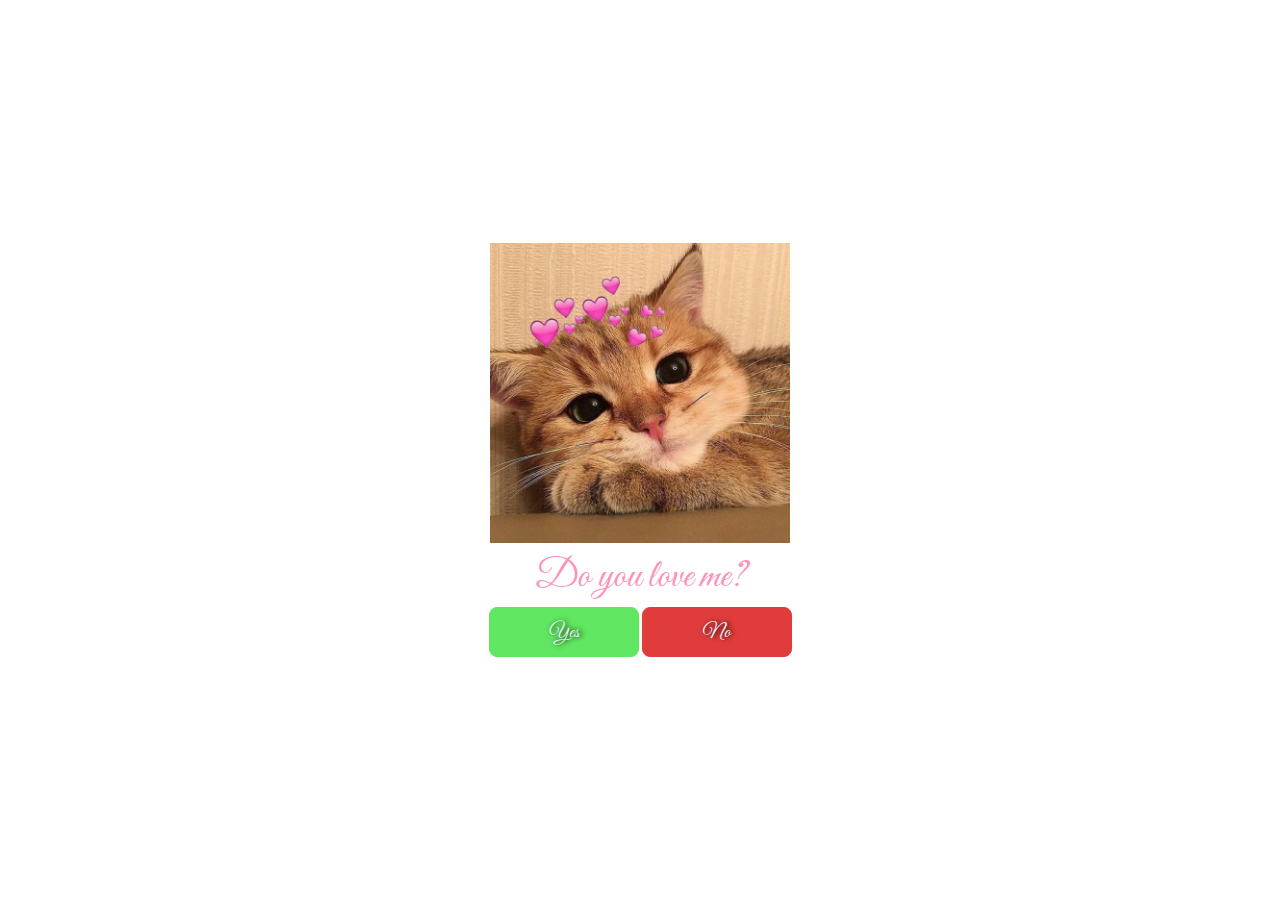
<file: index.html>
<!DOCTYPE html>
<html lang="en">
<head>
    <meta charset="UTF-8">
    <meta name="viewport" content="width=device-width, initial-scale=1.0">
    <title>Valentine_TH</title>
    <link rel="preconnect" href="https://fonts.googleapis.com">
    <link rel="preconnect" href="https://fonts.gstatic.com" crossorigin>
    <link href="https://fonts.googleapis.com/css2?family=Great+Vibes&display=swap" rel="stylesheet">
    <link rel="stylesheet" href="./assets/css/reset.css">
    <link rel="stylesheet" href="./assets/css/style.css">
</head>
<body>
    <div class="container">
        <figure>
            <img src="./assets/img/anh-meme-meo-cute-de-thuong.jpg" alt="" class="imgages">
        </figure>
        <p class="desc">Do you love me?</p>
        <a href="last-index.html" class="btn">Yes</a>
        <a href="index-2.html" class="btn">No</a>
    </div>
</body>
</html>
</file>
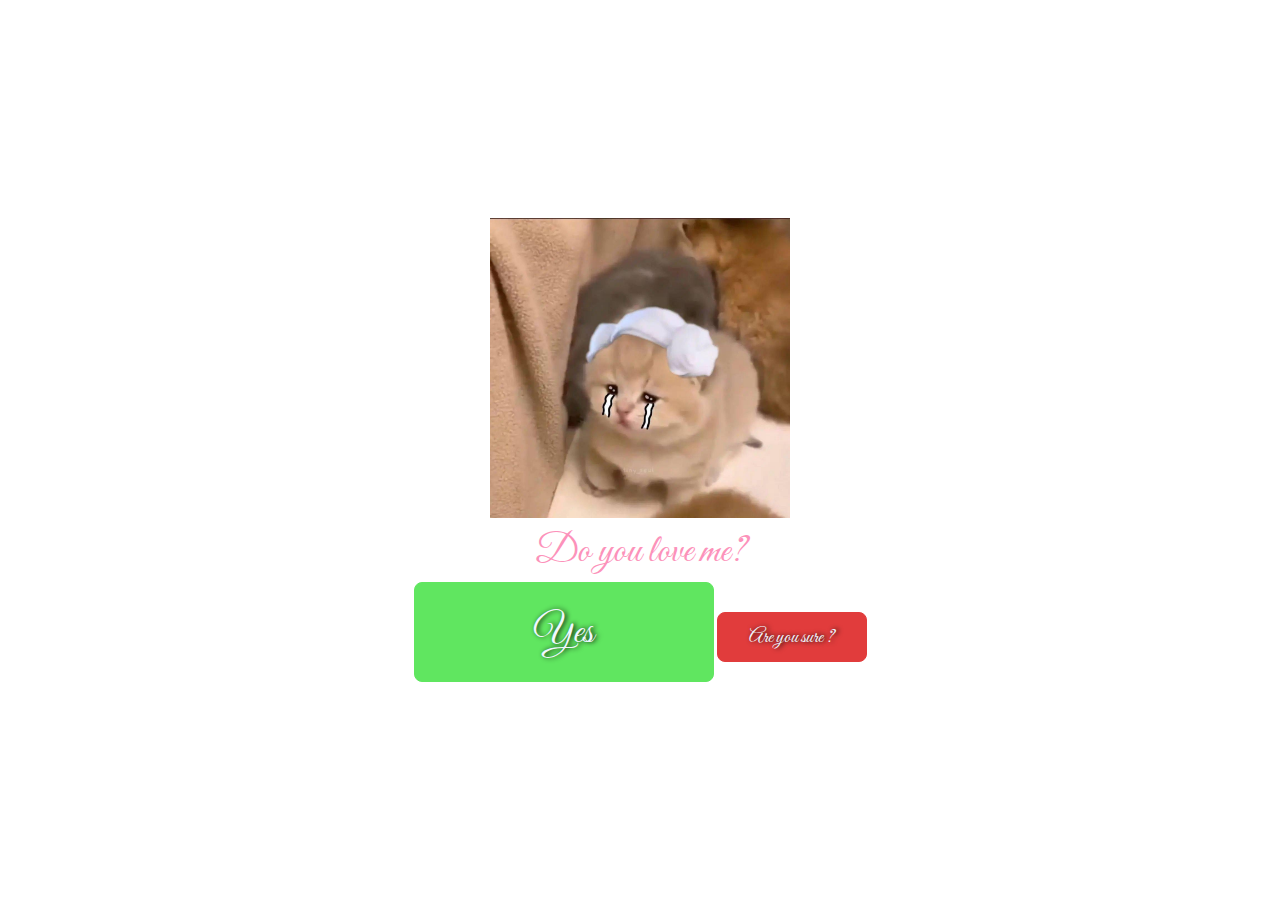
<file: index-2.html>
<!DOCTYPE html>
<html lang="en">
<head>
    <meta charset="UTF-8">
    <meta name="viewport" content="width=device-width, initial-scale=1.0">
    <title>Valentine_TH</title>
    <link rel="preconnect" href="https://fonts.googleapis.com">
    <link rel="preconnect" href="https://fonts.gstatic.com" crossorigin>
    <link href="https://fonts.googleapis.com/css2?family=Great+Vibes&display=swap" rel="stylesheet">
    <link rel="stylesheet" href="./assets/css/reset.css">
    <link rel="stylesheet" href="./assets/css/style-2.css">
</head>
<body>
    <div class="container">
        <figure>
            <img src="./assets/img/Meme-Meo-khoc.jpeg" alt="" class="imgages">
        </figure>
        <p class="desc">Do you love me?</p>
        <a href="last-index.html" class="btn">Yes</a>
        <a href="index-3.html" class="btn">Are you sure ?</a>
    </div>
</body>
</html>
</file>
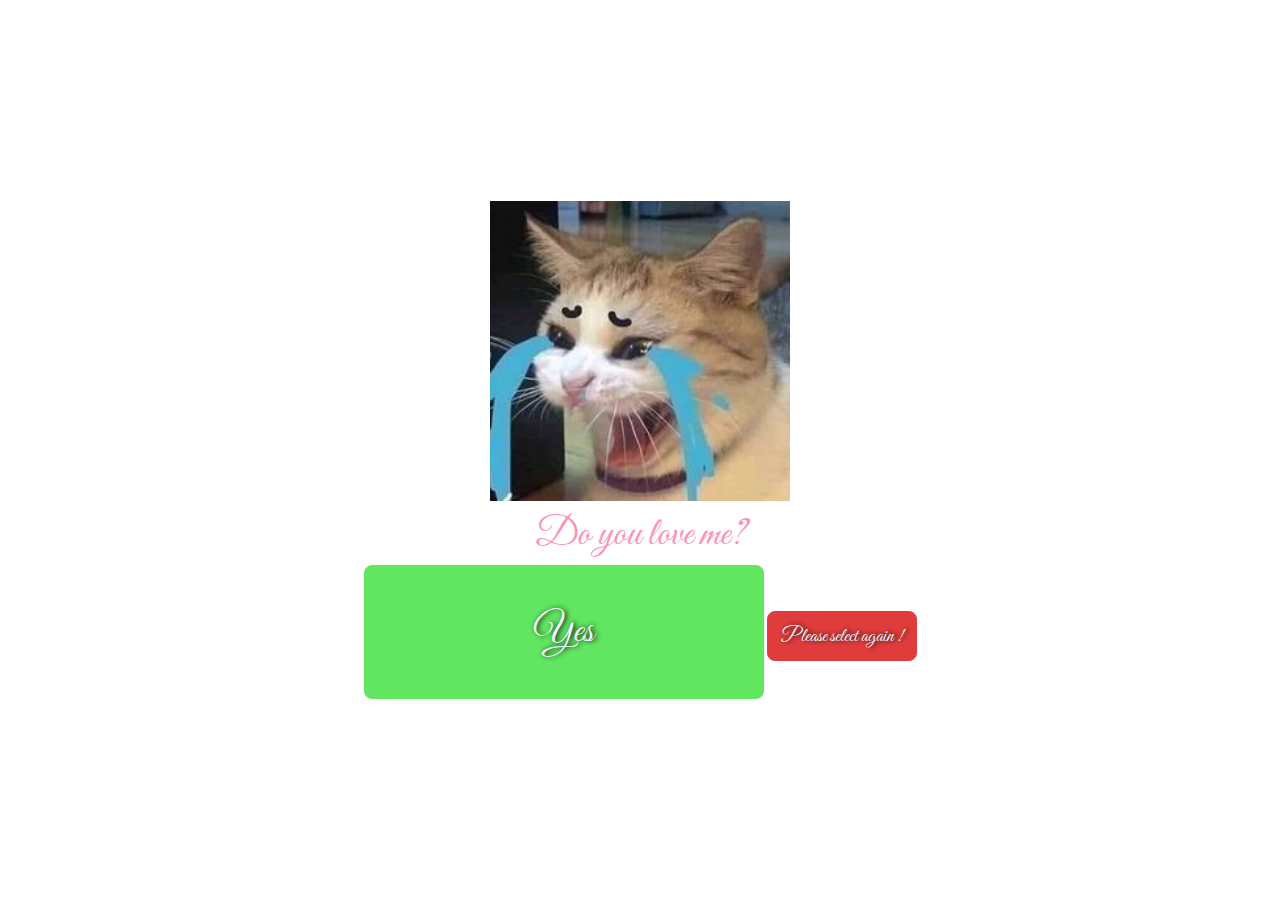
<file: index-3.html>
<!DOCTYPE html>
<html lang="en">
<head>
    <meta charset="UTF-8">
    <meta name="viewport" content="width=device-width, initial-scale=1.0">
    <title>Valentine_TH</title>
    <link rel="preconnect" href="https://fonts.googleapis.com">
    <link rel="preconnect" href="https://fonts.gstatic.com" crossorigin>
    <link href="https://fonts.googleapis.com/css2?family=Great+Vibes&display=swap" rel="stylesheet">
    <link rel="stylesheet" href="./assets/css/reset.css">
    <link rel="stylesheet" href="./assets/css/style-3.css">
</head>
<body>
    <div class="container">
        <figure>
            <img src="./assets/img/Mèo la.jpg" alt="" class="imgages">
        </figure>
        <p class="desc">Do you love me?</p>
        <a href="last-index.html" class="btn">Yes</a>
        <a href="index-4.html" class="btn">Please select again !</a>
    </div>
</body>
</html>
</file>
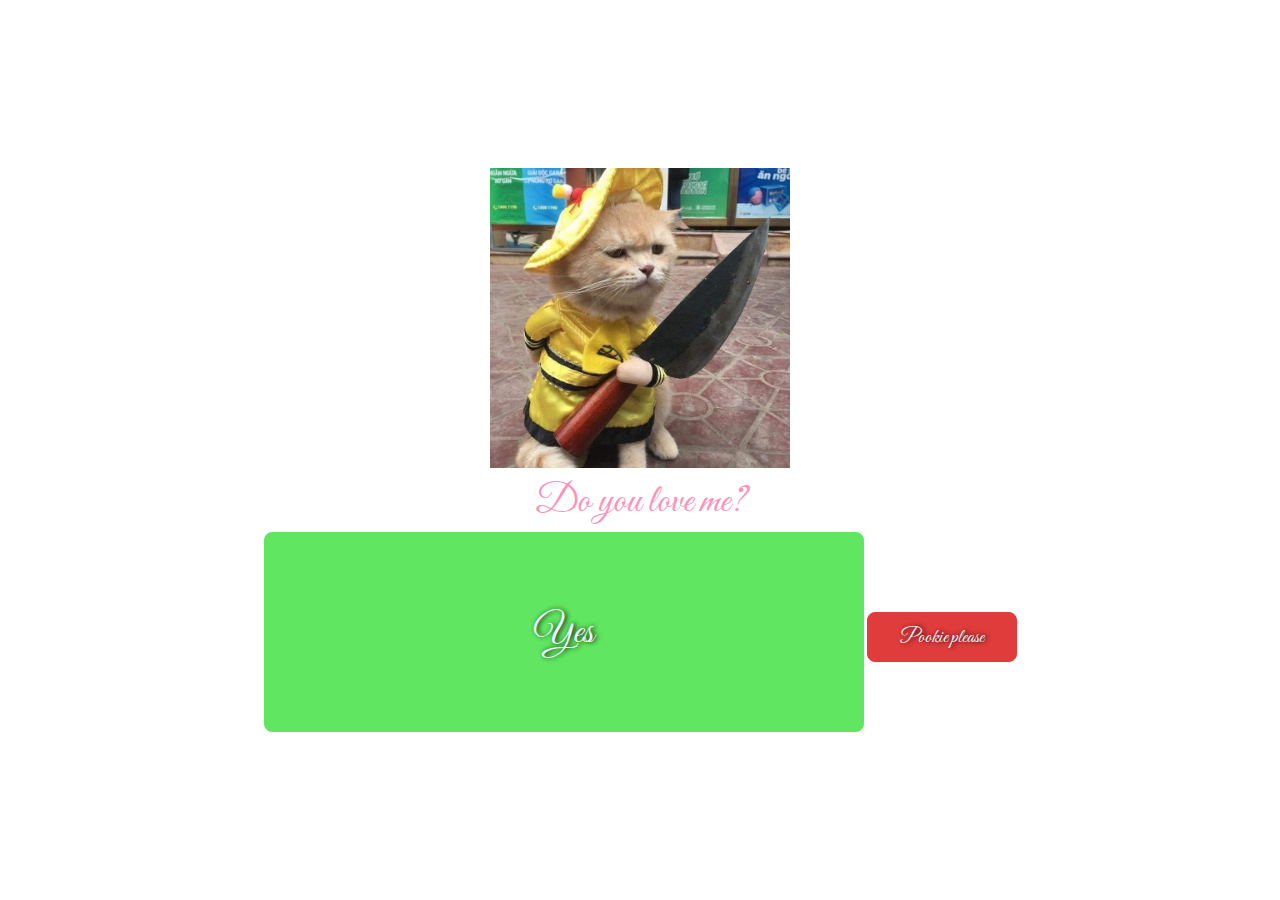
<file: index-4.html>
<!DOCTYPE html>
<html lang="en">
<head>
    <meta charset="UTF-8">
    <meta name="viewport" content="width=device-width, initial-scale=1.0">
    <title>Valentine_TH</title>
    <link rel="preconnect" href="https://fonts.googleapis.com">
    <link rel="preconnect" href="https://fonts.gstatic.com" crossorigin>
    <link href="https://fonts.googleapis.com/css2?family=Great+Vibes&display=swap" rel="stylesheet">
    <link rel="stylesheet" href="./assets/css/reset.css">
    <link rel="stylesheet" href="./assets/css/style-4.css">
</head>
<body>
    <div class="container">
        <figure>
            <img src="./assets/img/anh-meme-meo-cam-dao-hai-huoc.jpg" alt="" class="imgages">
        </figure>
        <p class="desc">Do you love me?</p>
        <a href="last-index.html" class="btn">Yes</a>
        <a href="index-5.html" class="btn">Pookie please</a>
    </div>
</body>
</html>
</file>
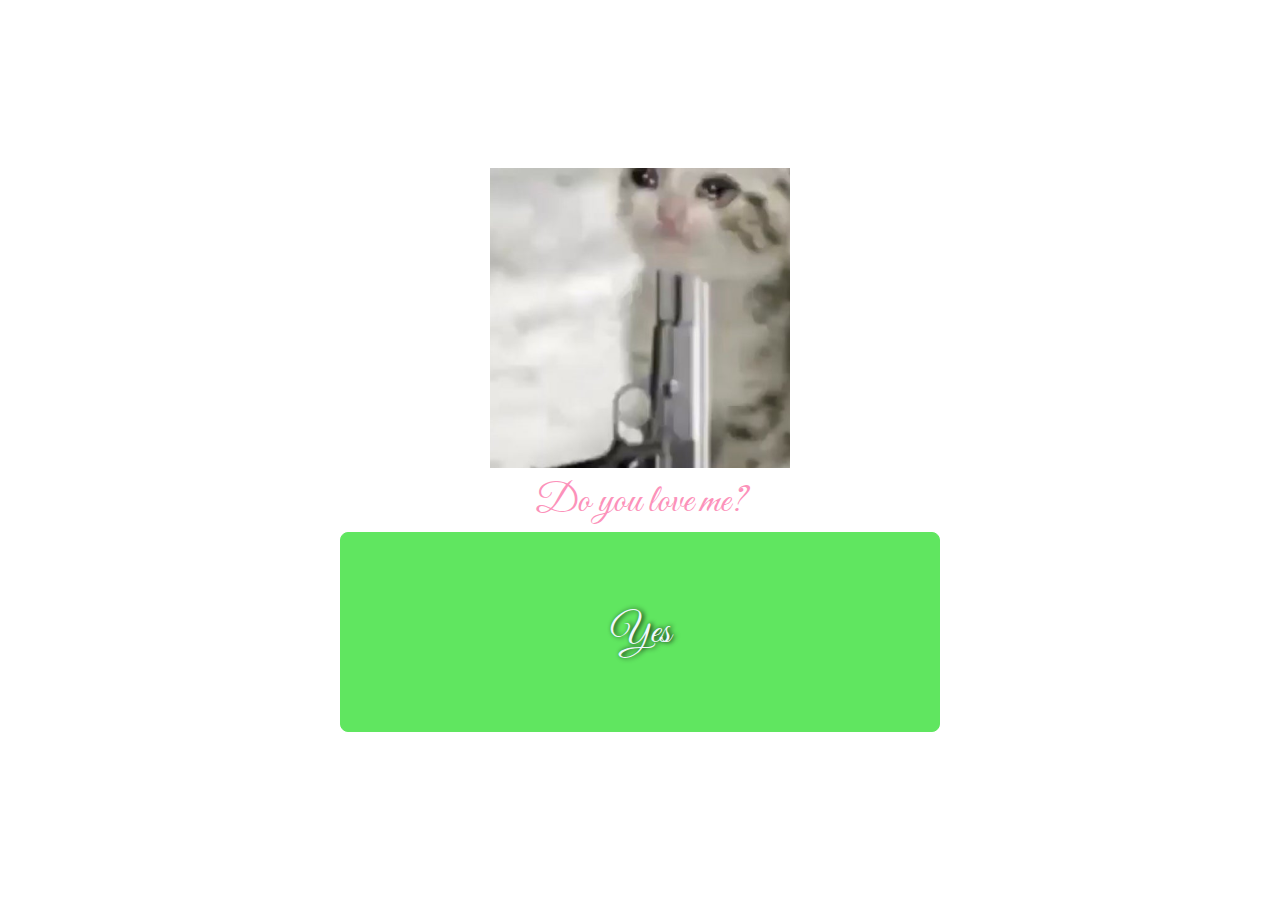
<file: index-5.html>
<!DOCTYPE html>
<html lang="en">
<head>
    <meta charset="UTF-8">
    <meta name="viewport" content="width=device-width, initial-scale=1.0">
    <title>Valentine_TH</title>
    <link rel="preconnect" href="https://fonts.googleapis.com">
    <link rel="preconnect" href="https://fonts.gstatic.com" crossorigin>
    <link href="https://fonts.googleapis.com/css2?family=Great+Vibes&display=swap" rel="stylesheet">
    <link rel="stylesheet" href="./assets/css/reset.css">
    <link rel="stylesheet" href="./assets/css/style-5.css">
</head>
<body>
    <div class="container">
        <figure>
            <img src="./assets/img/last.jpeg" alt="" class="imgages">
        </figure>
        <p class="desc">Do you love me?</p>
        <a href="last-index.html" class="btn">Yes</a>
    </div>
</body>
</html>
</file>
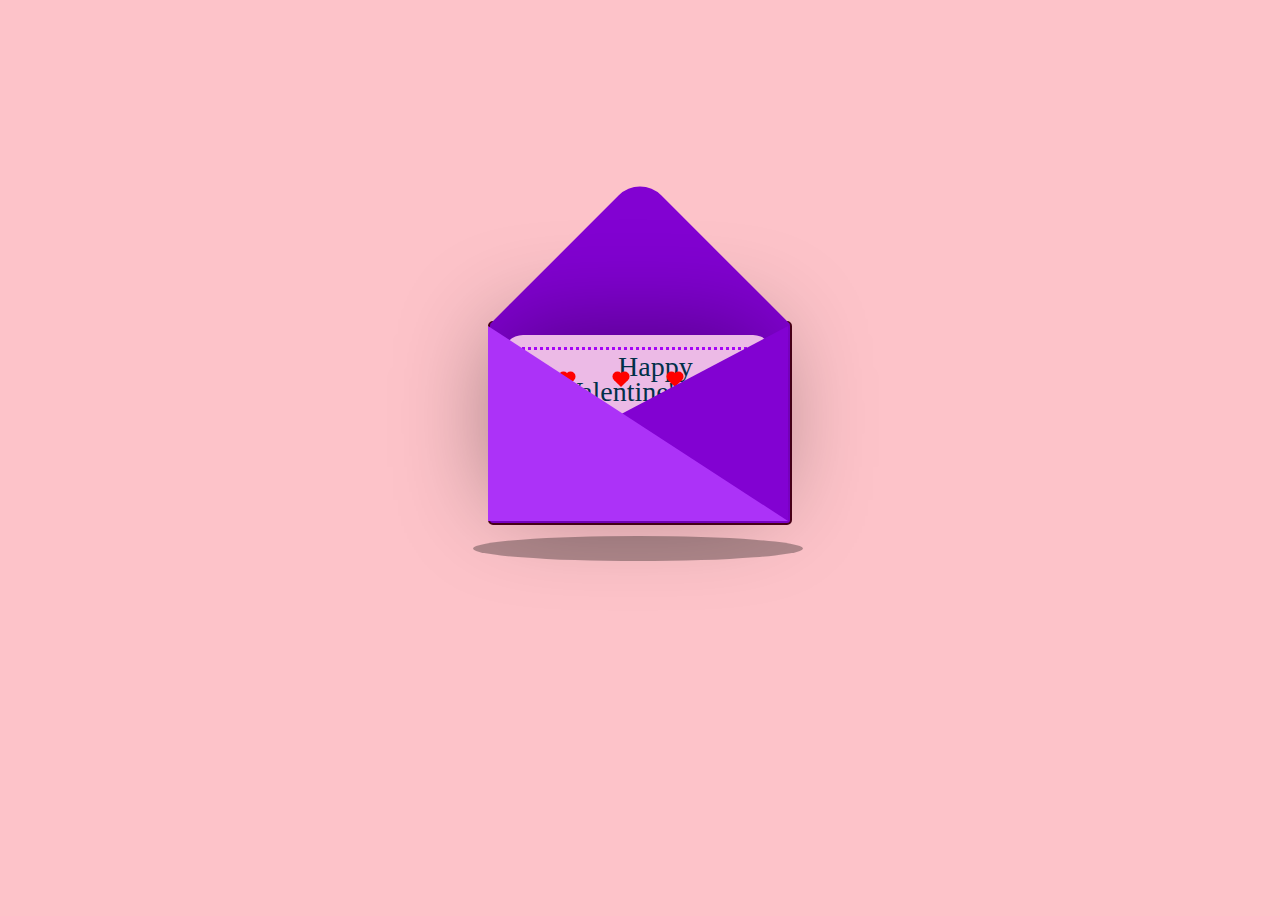
<file: last-index.html>
<!DOCTYPE html>
<html lang="en">
<head>
    <meta charset="UTF-8">
    <meta name="viewport" content="width=device-width, initial-scale=1.0">
    <title>Valentine_TH</title>
    <link rel="stylesheet" href="/assets/css/last-style.css">
</head>
<body>

    <div class="container">
    <div class="valentines">
            <div class="envelope"></div>
            <div class="front"></div>
        <div class="card">
            <div class="text">Happy</br>Valentine's Day!</div>
            <div class="texts">My Love!</div>
            <div class="heart"></div>
        </div>
    
        <div class="hearts">
            <div class="one"></div>
            <div class="two"></div>
            <div class="three"></div>
            <div class="four"></div>
            <div class="five"></div>
        </div>
    </div>
    <div>
        <div class="shadow"></div>
        </div>
    </div>
</body>
</html>
</file>
<file: assets/css/style.css>
*{
    box-sizing: border-box;
}
html{
    font-size: 62.5%;
}
body{
    font-size: 1.6rem;
    font-family: "Great Vibes", cursive;
}
body{
    height: 100vh;
    display: flex;
    justify-content: center;
    align-items: center;
}
.container{
    text-align: center;
}
.imgages{
    width: 300px;
    height: 300px;
    object-fit: cover;
}
.desc{
    font-size: 4rem;
    margin: 10px 0;
    color: #fc92ba;
}
.btn{
    display: inline-block;
    width: 150px;
    height: 50px;
    border-radius: 8px;
    border: 1px solid rgb(96, 230, 96);
    background-color: rgb(96, 230, 96);
    color: aliceblue;
    text-align: center;
    text-decoration: none;
    line-height: 50px;
    font-size: 2rem;
    text-shadow: 2px 0 5px black;
}
.btn:last-child{
    border: 1px solid rgb(225, 60, 60);
    background-color: rgb(225, 60, 60);
}
</file>
<file: assets/css/style-2.css>
*{
    box-sizing: border-box;
}
html{
    font-size: 62.5%;
}
body{
    font-size: 1.6rem;
    font-family: "Great Vibes", cursive;
}
body{
    height: 100vh;
    display: flex;
    justify-content: center;
    align-items: center;
}
.container{
    text-align: center;
}
.imgages{
    width: 300px;
    height: 300px;
    object-fit: cover;
}
.desc{
    font-size: 4rem;
    margin: 10px 0;
    color: #fc92ba;
}
.btn{
    display: inline-block;
    width: 150px;
    height: 50px;
    border-radius: 8px;
    border: 1px solid rgb(225, 60, 60);
    background-color: rgb(225, 60, 60);
    color: aliceblue;
    text-align: center;
    text-decoration: none;
    line-height: 50px;
    font-size: 2rem;
    text-shadow: 2px 0 5px black;
}
.btn:first-of-type{
    width: 300px;
    height: 100px;
    line-height: 100px;
    font-size: 4rem;
    border: 1px solid rgb(96, 230, 96);
    background-color: rgb(96, 230, 96);
}
</file>
<file: assets/css/style-3.css>
*{
    box-sizing: border-box;
}
html{
    font-size: 62.5%;
}
body{
    font-size: 1.6rem;
    font-family: "Great Vibes", cursive;
}
body{
    height: 100vh;
    display: flex;
    justify-content: center;
    align-items: center;
}
.container{
    text-align: center;
}
.imgages{
    width: 300px;
    height: 300px;
    object-fit: cover;
}
.desc{
    font-size: 4rem;
    margin: 10px 0;
    color: #fc92ba;
}
.btn{
    display: inline-block;
    width: 150px;
    height: 50px;
    border-radius: 8px;
    border: 1px solid rgb(225, 60, 60);
    background-color: rgb(225, 60, 60);
    color: aliceblue;
    text-align: center;
    text-decoration: none;
    line-height: 50px;
    font-size: 2rem;
    text-shadow: 2px 0 5px black;
}
.btn:first-of-type{
    width: 400px;
    height: 133.3px;
    line-height: 133.3px;
    font-size: 4rem;
    border: 1px solid rgb(96, 230, 96);
    background-color: rgb(96, 230, 96);
}
</file>
<file: assets/css/style-4.css>
*{
    box-sizing: border-box;
}
html{
    font-size: 62.5%;
}
body{
    font-size: 1.6rem;
    font-family: "Great Vibes", cursive;
}
body{
    height: 100vh;
    display: flex;
    justify-content: center;
    align-items: center;
}
.container{
    text-align: center;
}
.imgages{
    width: 300px;
    height: 300px;
    object-fit: cover;
}
.desc{
    font-size: 4rem;
    margin: 10px 0;
    color: #fc92ba;
}
.btn{
    display: inline-block;
    width: 150px;
    height: 50px;
    border-radius: 8px;
    border: 1px solid rgb(225, 60, 60);
    background-color: rgb(225, 60, 60);
    color: aliceblue;
    text-align: center;
    text-decoration: none;
    line-height: 50px;
    font-size: 2rem;
    text-shadow: 2px 0 5px black;
}
.btn:first-of-type{
    width: 600px;
    height: 200px;
    line-height: 200px;
    font-size: 4rem;
    border: 1px solid rgb(96, 230, 96);
    background-color: rgb(96, 230, 96);
}
</file>
<file: assets/css/style-5.css>
*{
    box-sizing: border-box;
}
html{
    font-size: 62.5%;
}
body{
    font-size: 1.6rem;
    font-family: "Great Vibes", cursive;
}
body{
    height: 100vh;
    display: flex;
    justify-content: center;
    align-items: center;
}
.container{
    text-align: center;
}
.imgages{
    width: 300px;
    height: 300px;
    object-fit: cover;
}
.desc{
    font-size: 4rem;
    margin: 10px 0;
    color: #fc92ba;
}
.btn{
    display: inline-block;
    width: 150px;
    height: 50px;
    border-radius: 8px;
    border: 1px solid rgb(225, 60, 60);
    background-color: rgb(225, 60, 60);
    color: aliceblue;
    text-align: center;
    text-decoration: none;
    line-height: 50px;
    font-size: 2rem;
    text-shadow: 2px 0 5px black;
}
.btn:first-of-type{
    width: 600px;
    height: 200px;
    line-height: 200px;
    font-size: 4rem;
    border: 1px solid rgb(96, 230, 96);
    background-color: rgb(96, 230, 96);
}
</file>
<file: assets/css/last-style.css>
body {
    display: flex;
    justify-content: center;
    align-items: center; 
    height: 100vh;
    background-color: #fdc3c9;
  }
  
  .container {
    position: relative;
  }
  .valentines {
    position: relative;
    top:50px;
    cursor: pointer;
    animation: up 3s linear infinite;
  }
  
  .envelope {
    position: relative;
    width: 300px;
    height:200px;
    background-color: #8202d2; 
    border: 2px solid rgb(76, 1, 25);
    border-radius: 5px;
  }
  .envelope:before {
    background-color: #8202d2; 
    content:"";
    position: absolute;
    width: 212px;
    height: 212px;
    transform: rotate(45deg);
    top:-105px;
    left:44px;
    border-radius:30px 0 0 0;
  }
  .card {
    position:relative;
    background-color: #ecbae6;
    width: 270px;
    height: 170px;
    bottom: 190px;
    left:15px;
    border-top-left-radius: 20px;
    border-top-right-radius: 20px;
    box-shadow: -5px -5px 100px rgba(0,0,0,0.4); 
    animation: cd 3s linear infinite;  
  }
  
  @keyframes cd {
    0% {
      transform: translateY(0);
    }
    100% {
      transform: translateY(-100px);
    }
  }
  .card:before {
    content:"";
    position: absolute;
    border:3px solid #a504f6;
    border-style: dotted;
    width: 240px;
    heighT: 140px;
    left:12px;
    top:12px;
    bottom: 0px;
  }
  
  .text {
    position: absolute;
    font-family: 'Brush Script MT', cursive;
    font-size: 28px;
    text-align: center;
    line-height:25px;
    top:19px;
    left:60px;
    color: #003049;
  }
  
  .texts {
    position: absolute;
    font-family: 'Brush Script MT', cursive;
    font-size: 25px;
    text-align: center;
    line-height:25px;
    top:70px;
    left:90px;
    color: #590293;
  }
  
  .heart {
    background-color: #d62828;
    display: inline-block;
    height: 30px;
    margin: 0 10px;
    position: relative;
    top: 110px;
    left:105px;
    transform: rotate(-45deg);
    width: 30px;
  }
  
  .heart:before,
  .heart:after {
    content: "";
    background-color: #d62828;
    border-radius: 50%;
    height: 30px;
    position: absolute;
    width: 30px;
  }
  
  .heart:before {
    top: -15px;
    left: 0;
  }
  .heart:after {
    left: 15px;
    top: 0;
  }
  .front {
    position: absolute;
    border-right: 180px solid #8202d2;
    border-top: 95px solid transparent;
    border-bottom: 100px solid transparent;
    left:120px;
    top:5px;
    width:0;
    height:0;
    z-index:10;
  }
  
  .front:before {
    position: absolute;
    content:"";
    border-left: 300px solid #ac32f8;
    border-top: 195px solid transparent;
    left:-120px;
    top:-95px;
    width:0;
    height:0;
  }
  
  .shadow {
    position: absolute;
    width: 330px;
    height: 25px;
    border-radius:50%;
    background-color: rgba(0,0,0,0.3);
    top:265px;
    left:-15px;
    animation: scale 3s linear infinite;
    z-index:-1;
  }
  
  @keyframes up {
    0%, 100% {
      transform: translateY(0);
    }
    50% {
      transform: translateY(-30px);
    }
  }
  
  @keyframes scale {
    0%, 100% {
      transform: scaleX(1);
    }
    50% {
      transform: scaleX(0.85);
    }
  }
  
  .hearts {
    position: absolute;
    top: 0;  
  }
  .one, .two, .three, .four, .five {
    background-color: red;
    display: inline-block;
    height: 10px;
    margin: 0 10px;
    position: relative;  
    transform: rotate(-45deg);
    width: 10px;
    top:50px;
  }
  
  .one:before,
  .one:after, .two:before, .two:after, .three:before, .three:after, .four:before, .four:after, 
  .five:before, .five:after {
    content: "";
    background-color: red;
    border-radius: 50%;
    height: 10px;
    position: absolute;
    width: 10px;
  }
  
  .one:before, .two:before, .three:before, .four:before, .five:before {
    top: -5px;
    left: 0;
  }
  .one:after, .two:after, .three:after, .four:after, .five:after {
    left: 5px;
    top: 0;
  }
  
  .one {
    left:10px;
    animation: heart 1s ease-out infinite; 
  }
  .two {
    left:30px;
    animation: heart 2s ease-out infinite; 
  }
  .three {
    left:50px;
    animation: heart 1.5s ease-out infinite;
  }
  .four {
    left:70px;
    animation: heart 2.3s ease-out infinite;
  }
  .five {
    left:90px;
    animation: heart 1.7s ease-out infinite;
  }
  
  @keyframes heart {
    0%{
      transform: translateY(0) rotate(-45deg) scale(0.3);
      opacity: 1;
    }
    100%{
      transform: translateY(-150px) rotate(-45deg) scale(1.3);
      opacity: 0.5;
    }
  }
</file>
